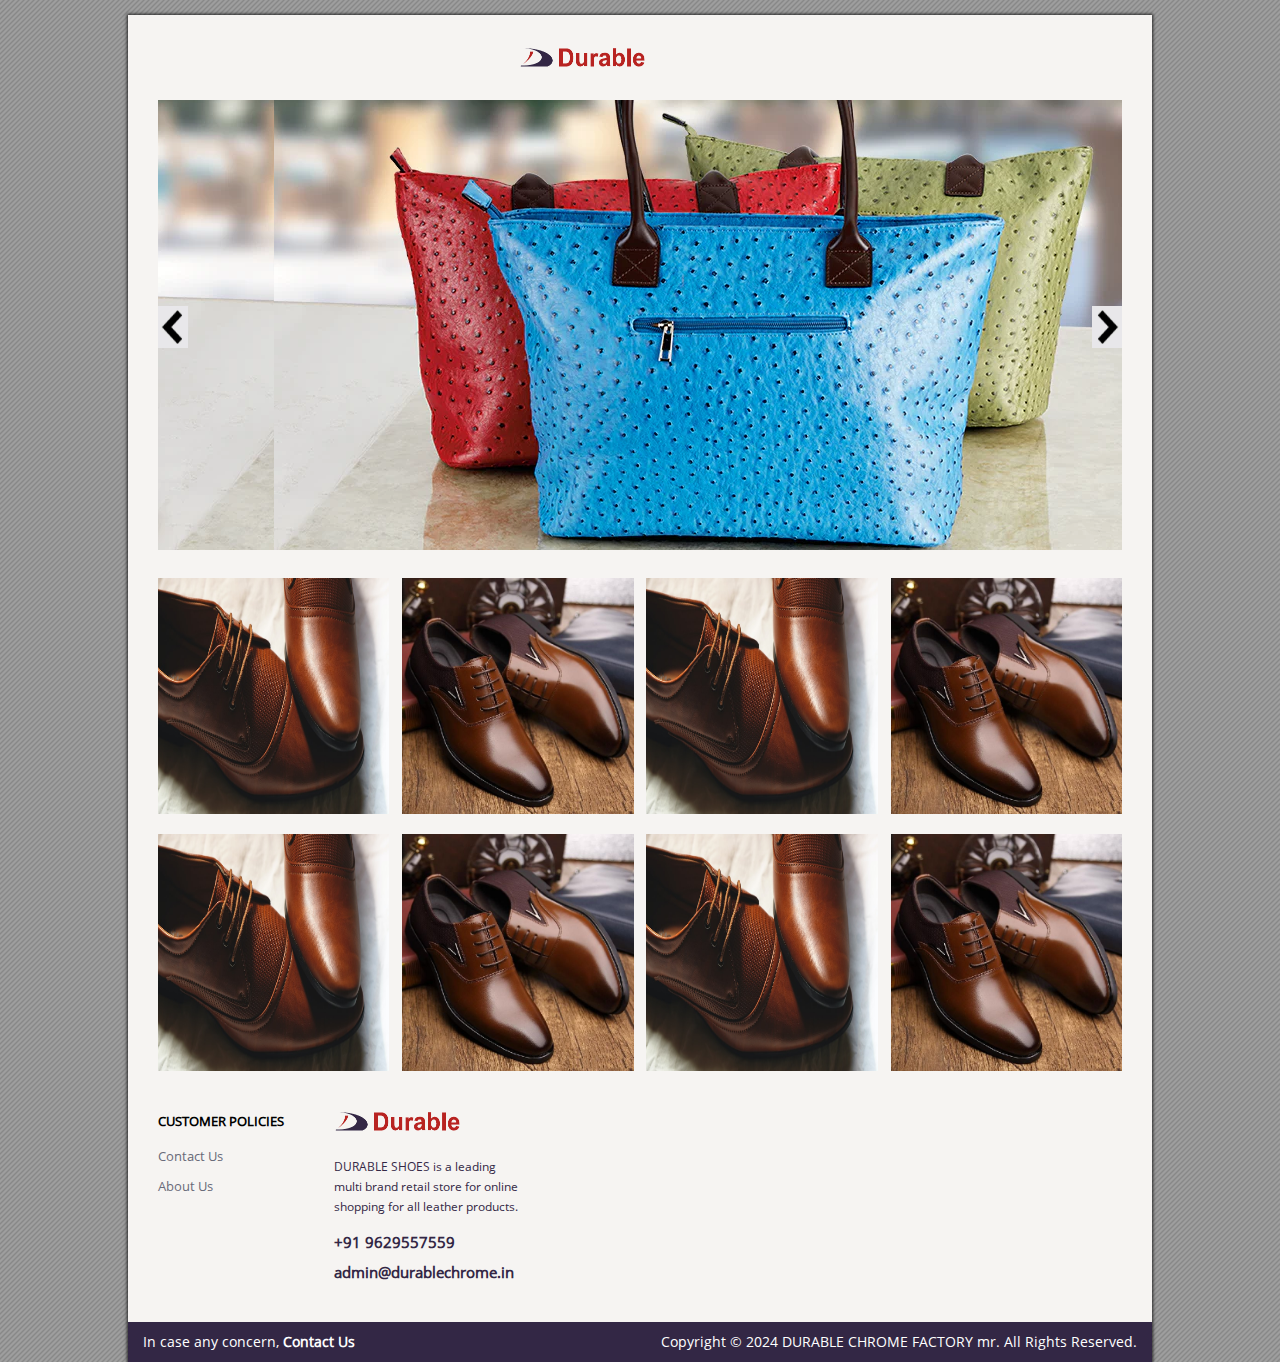
<file: index.html>
<!DOCTYPE html>
<html lang="en">

<head>
    <meta charset="utf-8" />
    <title>Durable Shoes :: Online Shopping</title>
    <meta name="viewport" content="width=device-width, initial-scale=1" />
    <link rel="icon" type="image/x-icon" href="favicon.ico" />
    <link href="css/styles.css" rel="stylesheet" type="text/css" />
    <link href="css/jis.min.css" rel="stylesheet" type="text/css" />
    <script src="scripts/jquery-1.11.3.min.js"></script>
    <script src="scripts/jis.jquery.js"></script>
</head>

<body>
    <div class="main-container">
        <div class="inner-container">
            <div class="header">
                <div class="logo-container">
                    <div class="logo">
                        <a href="index.html">
                            <img src="images/logo.png" alt="logo" />
                        </a>
                    </div>
                </div>
            </div>
            <div class="body-center">
                <div class="image-carousel-container">
                    <ul class="jis-trigger">
                        <li> <a href="#"> <img src="images/picture1.png" /> </a> </li>
                        <li> <a href="#"> <img src="images/picture2.png" /> </a> </li>
                        <li> <a href="#"> <img src="images/picture3.png" /> </a> </li>
                        <li> <a href="#"> <img src="images/picture4.png" /> </a> </li>
                    </ul>
                </div>
                <div class="product-list">
                    <ul>
                        <li><img src="images/pic1.jpg" /></li>
                        <li><img src="images/pic2.jpg" /></li>
                        <li><img src="images/pic1.jpg" /></li>
                        <li><img src="images/pic2.jpg" /></li>
                    </ul>
                    <ul>
                        <li><img src="images/pic1.jpg" /></li>
                        <li><img src="images/pic2.jpg" /></li>
                        <li><img src="images/pic1.jpg" /></li>
                        <li><img src="images/pic2.jpg" /></li>
                    </ul>
                </div>
            </div>
            <div class="footer">
                <div class="links-container">
                    <div class="column">
                        <ul>
                            <li class="title">CUSTOMER POLICIES</li>
                            <li><a href="contactus.html">Contact Us</a></li>
                            <li><a href="aboutus.html">About Us</a></li>
                        </ul>
                    </div>
                    <div class="column-w">
                        <div class="logo-2">
                            <img src="images/logo.png" alt="logo" />
                        </div>
                        <div class="info">
                            DURABLE SHOES is a leading multi brand retail store for online shopping for all leather products.
                        </div>
                        <div class="info2">
                            +91 9629557559
                        </div>
                        <div class="info2">
                            admin@durablechrome.in
                        </div>
                    </div>
                </div>
            </div>
        </div>
        <div class="bottom">
            <div class="left">
                In case any concern, <a href="aboutus.html">Contact Us</a>
            </div>
            <div class="right">
                Copyright © 2024 DURABLE CHROME FACTORY mr. All Rights Reserved.
            </div>
        </div>
    </div>
</body>

</html>
</file>
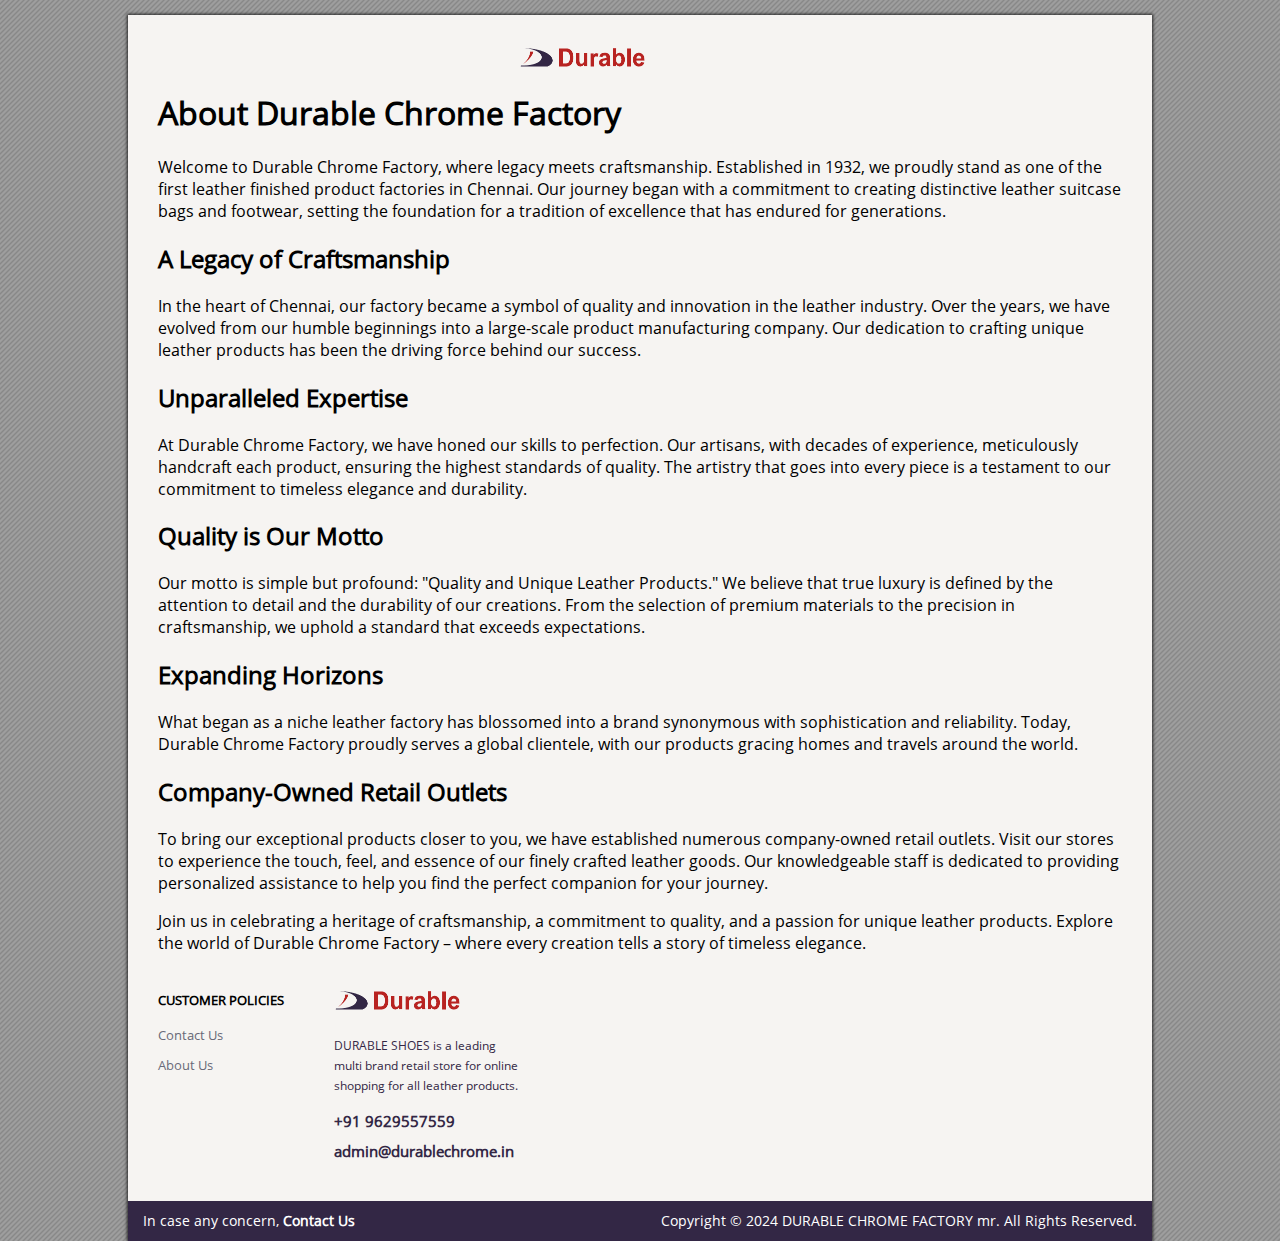
<file: aboutus.html>
<!DOCTYPE html>
<html lang="en">

<head>
    <meta charset="utf-8" />
    <title>Durable Shoes :: Online Shopping</title>
    <meta name="viewport" content="width=device-width, initial-scale=1" />
    <link rel="icon" type="image/x-icon" href="favicon.ico" />
    <link href="css/styles.css" rel="stylesheet" type="text/css" />
    <link href="css/jis.min.css" rel="stylesheet" type="text/css" />
    <script src="scripts/jquery-1.11.3.min.js"></script>
    <script src="scripts/jis.jquery.js"></script>
</head>

<body>
    <div class="main-container">
        <div class="inner-container">
            <div class="header">
                <div class="logo-container">
                    <div class="logo">
                        <a href="index.html">
                            <img src="images/logo.png" alt="logo" />
                        </a>
                    </div>
                </div>
            </div>

    <h1>About Durable Chrome Factory</h1>
    
    <p>Welcome to Durable Chrome Factory, where legacy meets craftsmanship. Established in
    1932, we proudly stand as one of the first leather finished product factories in Chennai. Our
    journey began with a commitment to creating distinctive leather suitcase bags and footwear,
    setting the foundation for a tradition of excellence that has endured for generations.</p>
    
    <h2>A Legacy of Craftsmanship</h2>
    
    <p>In the heart of Chennai, our factory became a symbol of quality and innovation in the leather
    industry. Over the years, we have evolved from our humble beginnings into a large-scale
    product manufacturing company. Our dedication to crafting unique leather products has been
    the driving force behind our success.</p>

    <h2>Unparalleled Expertise</h2>

    <p>At Durable Chrome Factory, we have honed our skills to perfection. Our artisans, with
    decades of experience, meticulously handcraft each product, ensuring the highest standards of
    quality. The artistry that goes into every piece is a testament to our commitment to timeless
    elegance and durability.</p>

    <h2>Quality is Our Motto</h2>

    <p>Our motto is simple but profound: "Quality and Unique Leather Products." We believe that
    true luxury is defined by the attention to detail and the durability of our creations. From the
    selection of premium materials to the precision in craftsmanship, we uphold a standard that
    exceeds expectations.</p>

    <h2>Expanding Horizons</h2>

    <p>What began as a niche leather factory has blossomed into a brand synonymous with
    sophistication and reliability. Today, Durable Chrome Factory proudly serves a global
    clientele, with our products gracing homes and travels around the world.</p>

    <h2>Company-Owned Retail Outlets</h2>

    <p>To bring our exceptional products closer to you, we have established numerous company-owned retail outlets. Visit our stores to experience the touch, feel, and essence of our finely crafted leather goods. Our knowledgeable staff is dedicated to providing personalized assistance to help you find the perfect companion for your journey.</p>

    <p>Join us in celebrating a heritage of craftsmanship, a commitment to quality, and a passion for
    unique leather products. Explore the world of Durable Chrome Factory – where every
    creation tells a story of timeless elegance.</p>
        <div class="footer">
                <div class="links-container">
                    <div class="column">
                        <ul>
                            <li class="title">CUSTOMER POLICIES</li>
                            <li><a href="contactus.html">Contact Us</a></li>
                            <li><a href="aboutus.html">About Us</a></li>
                        </ul>
                    </div>
                    <div class="column-w">
                        <div class="logo-2">
                            <img src="images/logo.png" alt="logo" />
                        </div>
                        <div class="info">
                            DURABLE SHOES is a leading multi brand retail store for online shopping for all leather products.
                        </div>
                        <div class="info2">
                            +91 9629557559
                        </div>
                        <div class="info2">
                            admin@durablechrome.in
                        </div>
                    </div>
                </div>
            </div>
        </div>
        <div class="bottom">
            <div class="left">
                In case any concern, <a href="contactus.html">Contact Us</a>
            </div>
            <div class="right">
                Copyright © 2024 DURABLE CHROME FACTORY mr. All Rights Reserved.
            </div>
        </div>
    </div>
</body>

</html>
</file>
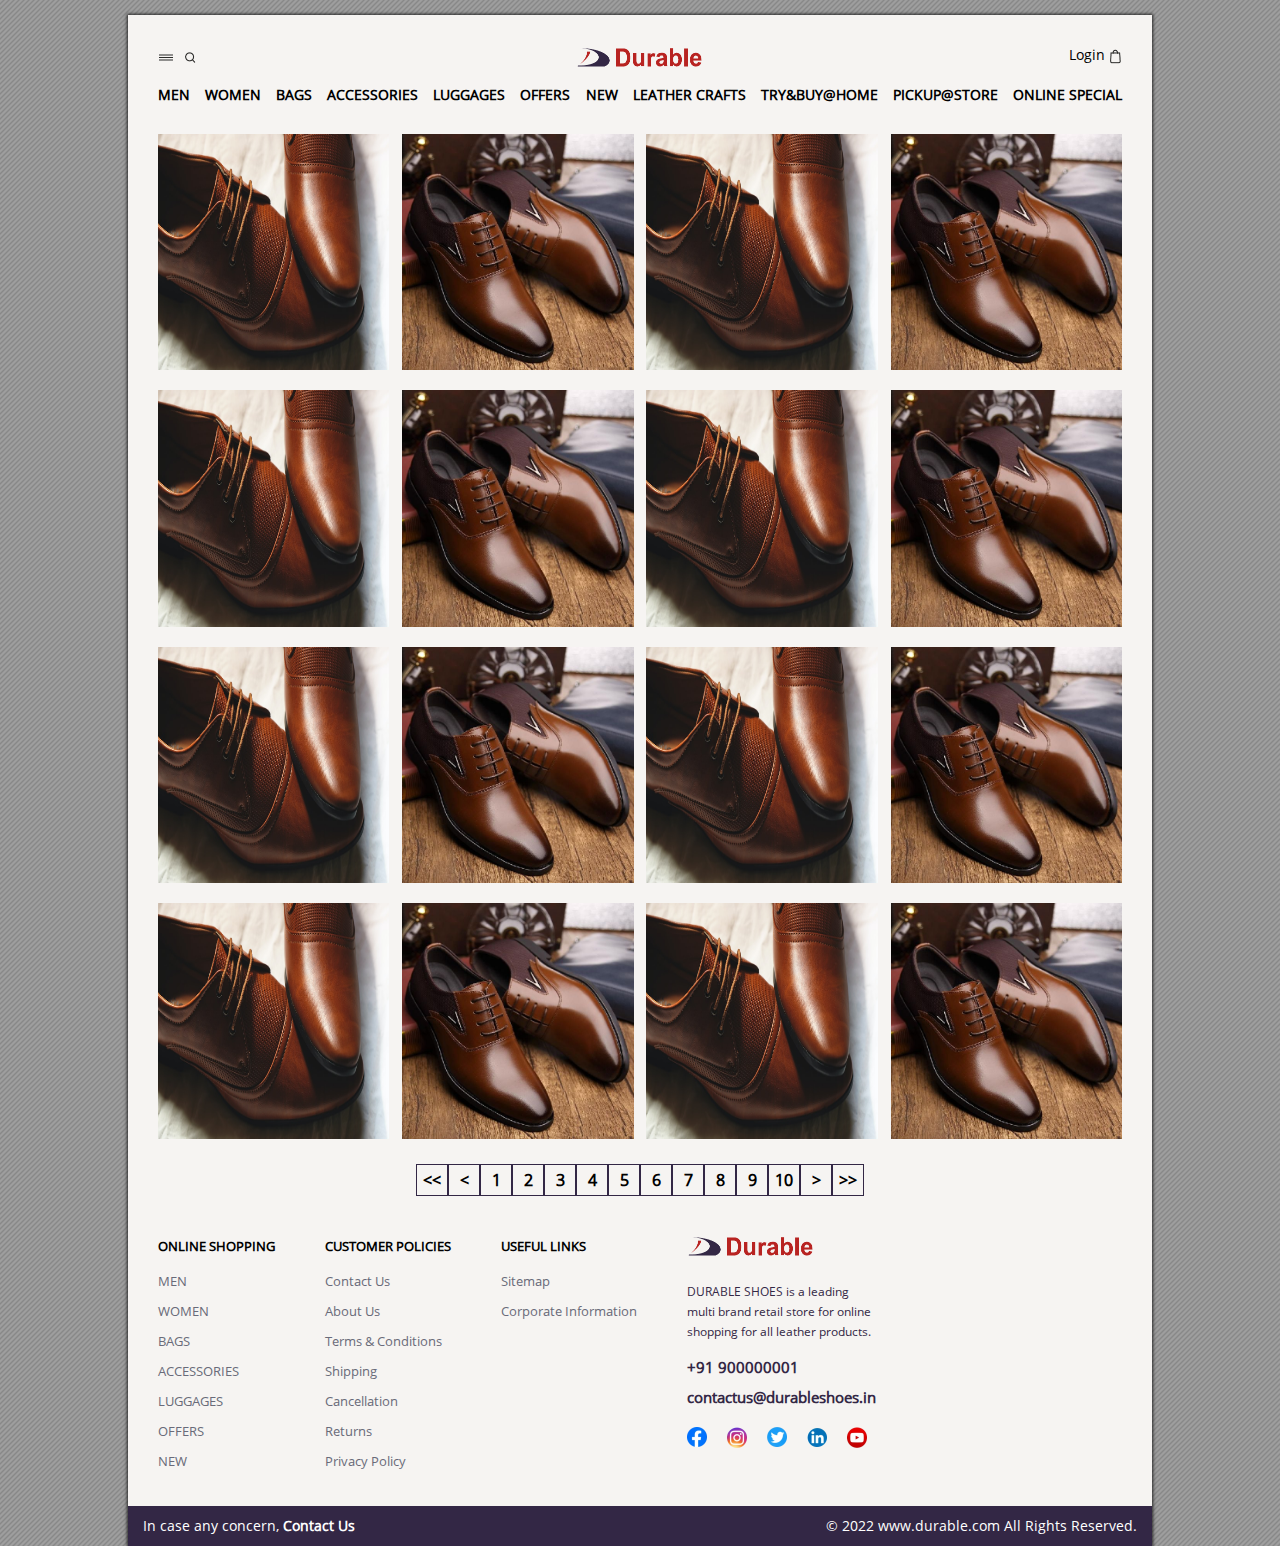
<file: accessories.html>
<!DOCTYPE html>
<html lang="en">

<head>
    <meta charset="utf-8" />
    <title>Durable Shoes :: Online Shopping</title>
    <meta name="viewport" content="width=device-width, initial-scale=1" />
    <link rel="icon" type="image/x-icon" href="favicon.ico" />
    <link href="css/styles.css" rel="stylesheet" type="text/css" />
</head>

<body>
    <div class="main-container">
        <div class="inner-container">
            <div class="header">
                <div class="logo-container">
                    <div class="search">
                        <img src="images/search.png" alt="search" />
                    </div>
                    <div class="logo">
                        <a href="index.html">
                            <img src="images/logo.png" alt="logo" />
                        </a>
                    </div>
                    <div class="user-info">
                        Login
                        <img src="images/user-icon.png" alt="user-info" />
                    </div>
                </div>
                <div class="menu-container">
                    <ul>
                        <li><a href="men.html">MEN</a></li>
                        <li><a href="women.html">WOMEN</a></li>
                        <li><a href="bags.html">BAGS</a></li>
                        <li><a href="accessories.html">ACCESSORIES</a></li>
                        <li><a href="luggages.html">LUGGAGES</a></li>
                        <li><a href="offers.html">OFFERS</a></li>
                        <li><a href="new.html">NEW</a></li>
                        <li><a href="index.html">LEATHER CRAFTS</a></li>
                        <li><a href="index.html">TRY&BUY@HOME</a></li>
                        <li><a href="index.html">PICKUP@STORE</a></li>
                        <li><a href="index.html">ONLINE SPECIAL</a></li>
                    </ul>
                </div>
            </div>
            <div class="body-center">
                <div class="product-list">
                    <ul>
                        <li><img src="images/pic1.jpg" /></li>
                        <li><img src="images/pic2.jpg" /></li>
                        <li><img src="images/pic1.jpg" /></li>
                        <li><img src="images/pic2.jpg" /></li>
                    </ul>
                    <ul>
                        <li><img src="images/pic1.jpg" /></li>
                        <li><img src="images/pic2.jpg" /></li>
                        <li><img src="images/pic1.jpg" /></li>
                        <li><img src="images/pic2.jpg" /></li>
                    </ul>
                    <ul>
                        <li><img src="images/pic1.jpg" /></li>
                        <li><img src="images/pic2.jpg" /></li>
                        <li><img src="images/pic1.jpg" /></li>
                        <li><img src="images/pic2.jpg" /></li>
                    </ul>
                    <ul>
                        <li><img src="images/pic1.jpg" /></li>
                        <li><img src="images/pic2.jpg" /></li>
                        <li><img src="images/pic1.jpg" /></li>
                        <li><img src="images/pic2.jpg" /></li>
                    </ul>
                </div>
                <div class="paging">
                    <ul>
                        <li><<</li>
                        <li><</li>
                        <li>1</li>
                        <li>2</li>
                        <li>3</li>
                        <li>4</li>
                        <li>5</li>
                        <li>6</li>
                        <li>7</li>
                        <li>8</li>
                        <li>9</li>
                        <li>10</li>
                        <li>></li>
                        <li>>></li>
                    </ul>
                </div>
            </div>
            <div class="footer">
                <div class="links-container">
                    <div class="column">
                        <ul>
                            <li class="title">ONLINE SHOPPING</li>
                            <li><a href="men.html">MEN</a></li>
                            <li><a href="women.html">WOMEN</a></li>
                            <li><a href="bags.html">BAGS</a></li>
                            <li><a href="accessories.html">ACCESSORIES</a></li>
                            <li><a href="luggages.html">LUGGAGES</a></li>
                            <li><a href="offers.html">OFFERS</a></li>
                            <li><a href="new.html">NEW</a></li>
                        </ul>
                    </div>
                    <div class="column">
                        <ul>
                            <li class="title">CUSTOMER POLICIES</li>
                            <li><a href="contactus.html">Contact Us</a></li>
                            <li><a href="aboutus.html">About Us</a></li>
                            <li><a href="#">Terms & Conditions</a></li>
                            <li><a href="#">Shipping</a></li>
                            <li><a href="#">Cancellation</a></li>
                            <li><a href="#">Returns</a></li>
                            <li><a href="#">Privacy Policy</a></li>
                        </ul>
                    </div>
                    <div class="column">
                        <ul>
                            <li class="title">USEFUL LINKS</li>
                            <li><a href="#">Sitemap</a></li>
                            <li><a href="#">Corporate Information</a></li>
                        </ul>
                    </div>
                    <div class="column-w">
                        <div class="logo-2">
                            <img src="images/logo.png" alt="logo" />
                        </div>
                        <div class="info">
                            DURABLE SHOES is a leading multi brand retail store for online shopping for all leather products.
                        </div>
                        <div class="info2">
                            +91 900000001
                        </div>
                        <div class="info2">
                            contactus@durableshoes.in
                        </div>
                        <div class="info2">
                            <ul class="social-media">
                                <li>
                                    <a href="#">
                                        <img src="images/fb-logo.png"/>
                                    </a>
                                </li>
                                <li>
                                    <a href="#">
                                        <img src="images/insta-logo.png"/>
                                    </a>
                                </li>
                                <li>
                                    <a href="#">
                                        <img src="images/tw-logo.png"/>
                                    </a>
                                </li>
                                <li>
                                    <a href="#">
                                        <img src="images/in-logo.png"/>
                                    </a>
                                </li>
                                <li>
                                    <a href="#">
                                        <img src="images/yt-logo.png"/>
                                    </a>
                                </li>
                            </ul>
                        </div>
                    </div>
                </div>
            </div>
        </div>
        <div class="bottom">
            <div class="left">
                In case any concern, <a href="#">Contact Us</a>
            </div>
            <div class="right">
                &copy; 2022 www.durable.com All Rights Reserved.
            </div>
        </div>
    </div>
</body>

</html>
</file>
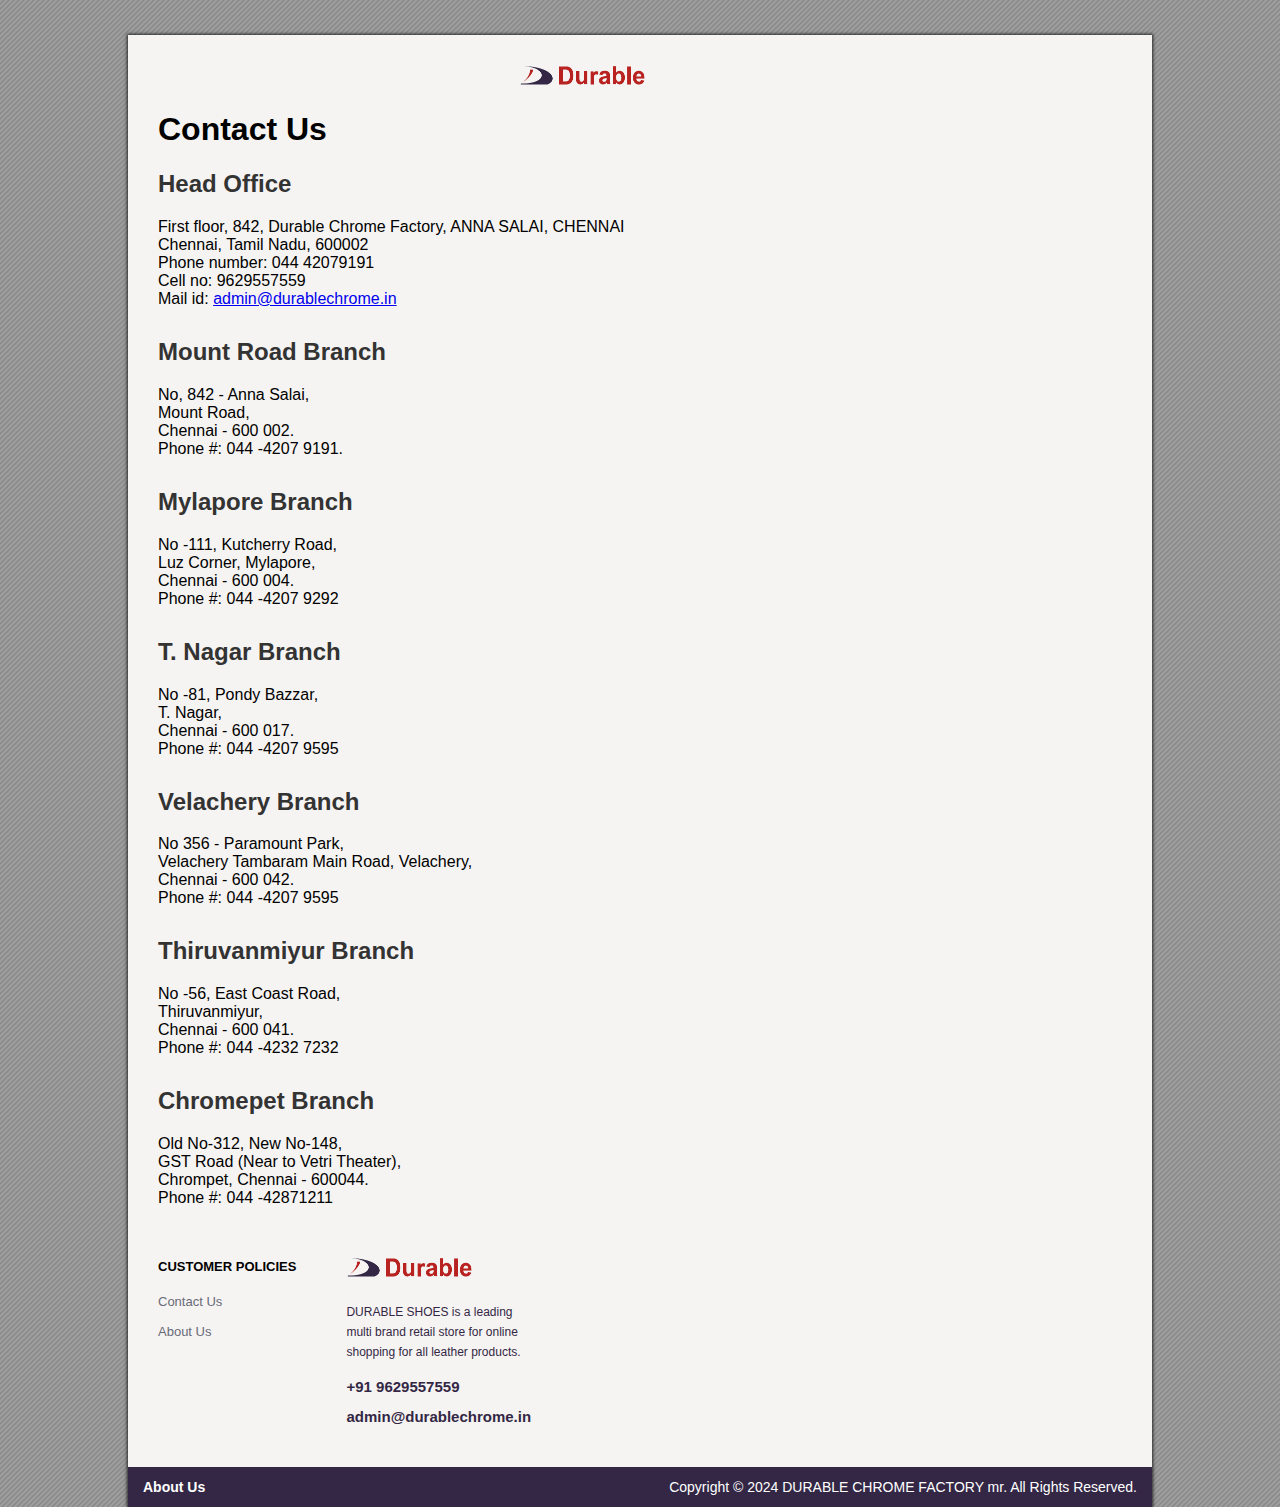
<file: contactus.html>
<!DOCTYPE html>
<html lang="en">

<head>
    <meta charset="utf-8" />
    <title>Durable Shoes :: Online Shopping</title>
    <meta name="viewport" content="width=device-width, initial-scale=1" />
    <link rel="icon" type="image/x-icon" href="favicon.ico" />
    <link href="css/styles.css" rel="stylesheet" type="text/css" />
    <link href="css/jis.min.css" rel="stylesheet" type="text/css" />
    <script src="scripts/jquery-1.11.3.min.js"></script>
    <script src="scripts/jis.jquery.js"></script>
    <style>
        body {
            font-family: Arial, sans-serif;
            margin: 20px;
        }

        section {
            margin-bottom: 30px;
        }

        h2 {
            color: #333;
        }

        address {
            font-style: normal;
            margin-bottom: 10px;
        }
    </style>
    
</head>

<body>
    <div class="main-container">
        <div class="inner-container">
            <div class="header">
                <div class="logo-container">
                    <div class="logo">
                        <a href="index.html">
                            <img src="images/logo.png" alt="logo" />
                        </a>
                    </div>
                </div>
            </div>
<header>
        <h1>Contact Us</h1>
    </header>

    <section>
        <h2>Head Office</h2>
        <address>
            First floor, 842, Durable Chrome Factory, ANNA SALAI, CHENNAI<br>
            Chennai, Tamil Nadu, 600002<br>
            Phone number: 044 42079191<br>
            Cell no: 9629557559<br>
            Mail id: <a href="mailto:admin@durablechrome.in">admin@durablechrome.in</a>
        </address>
    </section>

    <section>
        <h2>Mount Road Branch</h2>
        <address>
            No, 842 - Anna Salai,<br>
            Mount Road,<br>
            Chennai - 600 002.<br>
            Phone #: 044 -4207 9191.
        </address>
    </section>

    <section>
        <h2>Mylapore Branch</h2>
        <address>
            No -111, Kutcherry Road,<br>
            Luz Corner, Mylapore,<br>
            Chennai - 600 004.<br>
            Phone #: 044 -4207 9292
        </address>
    </section>

    <section>
        <h2>T. Nagar Branch</h2>
        <address>
            No -81, Pondy Bazzar,<br>
            T. Nagar,<br>
            Chennai - 600 017.<br>
            Phone #: 044 -4207 9595
        </address>
    </section>

    <section>
        <h2>Velachery Branch</h2>
        <address>
            No 356 - Paramount Park,<br>
            Velachery Tambaram Main Road, Velachery,<br>
            Chennai - 600 042.<br>
            Phone #: 044 -4207 9595
        </address>
    </section>

    <section>
        <h2>Thiruvanmiyur Branch</h2>
        <address>
            No -56, East Coast Road,<br>
            Thiruvanmiyur,<br>
            Chennai - 600 041.<br>
            Phone #: 044 -4232 7232
        </address>
    </section>

    <section>
        <h2>Chromepet Branch</h2>
        <address>
            Old No-312, New No-148,<br>
            GST Road (Near to Vetri Theater),<br>
            Chrompet, Chennai - 600044.<br>
            Phone #: 044 -42871211
        </address>
    </section>

              <div class="footer">
                <div class="links-container">
                    <div class="column">
                        <ul>
                            <li class="title">CUSTOMER POLICIES</li>
                            <li><a href="contactus.html">Contact Us</a></li>
                            <li><a href="aboutus.html">About Us</a></li>
                        </ul>
                    </div>
                    <div class="column-w">
                        <div class="logo-2">
                            <img src="images/logo.png" alt="logo" />
                        </div>
                        <div class="info">
                            DURABLE SHOES is a leading multi brand retail store for online shopping for all leather products.
                        </div>
                        <div class="info2">
                            +91 9629557559
                        </div>
                        <div class="info2">
                            admin@durablechrome.in
                        </div>
                    </div>
                </div>
            </div>
        </div>
        <div class="bottom">
            <div class="left">
                <a href="aboutus.html">About Us</a>
            </div>
            <div class="right">
                Copyright © 2024 DURABLE CHROME FACTORY mr. All Rights Reserved.
            </div>
        </div>
    </div>
</body>

</html>
</file>
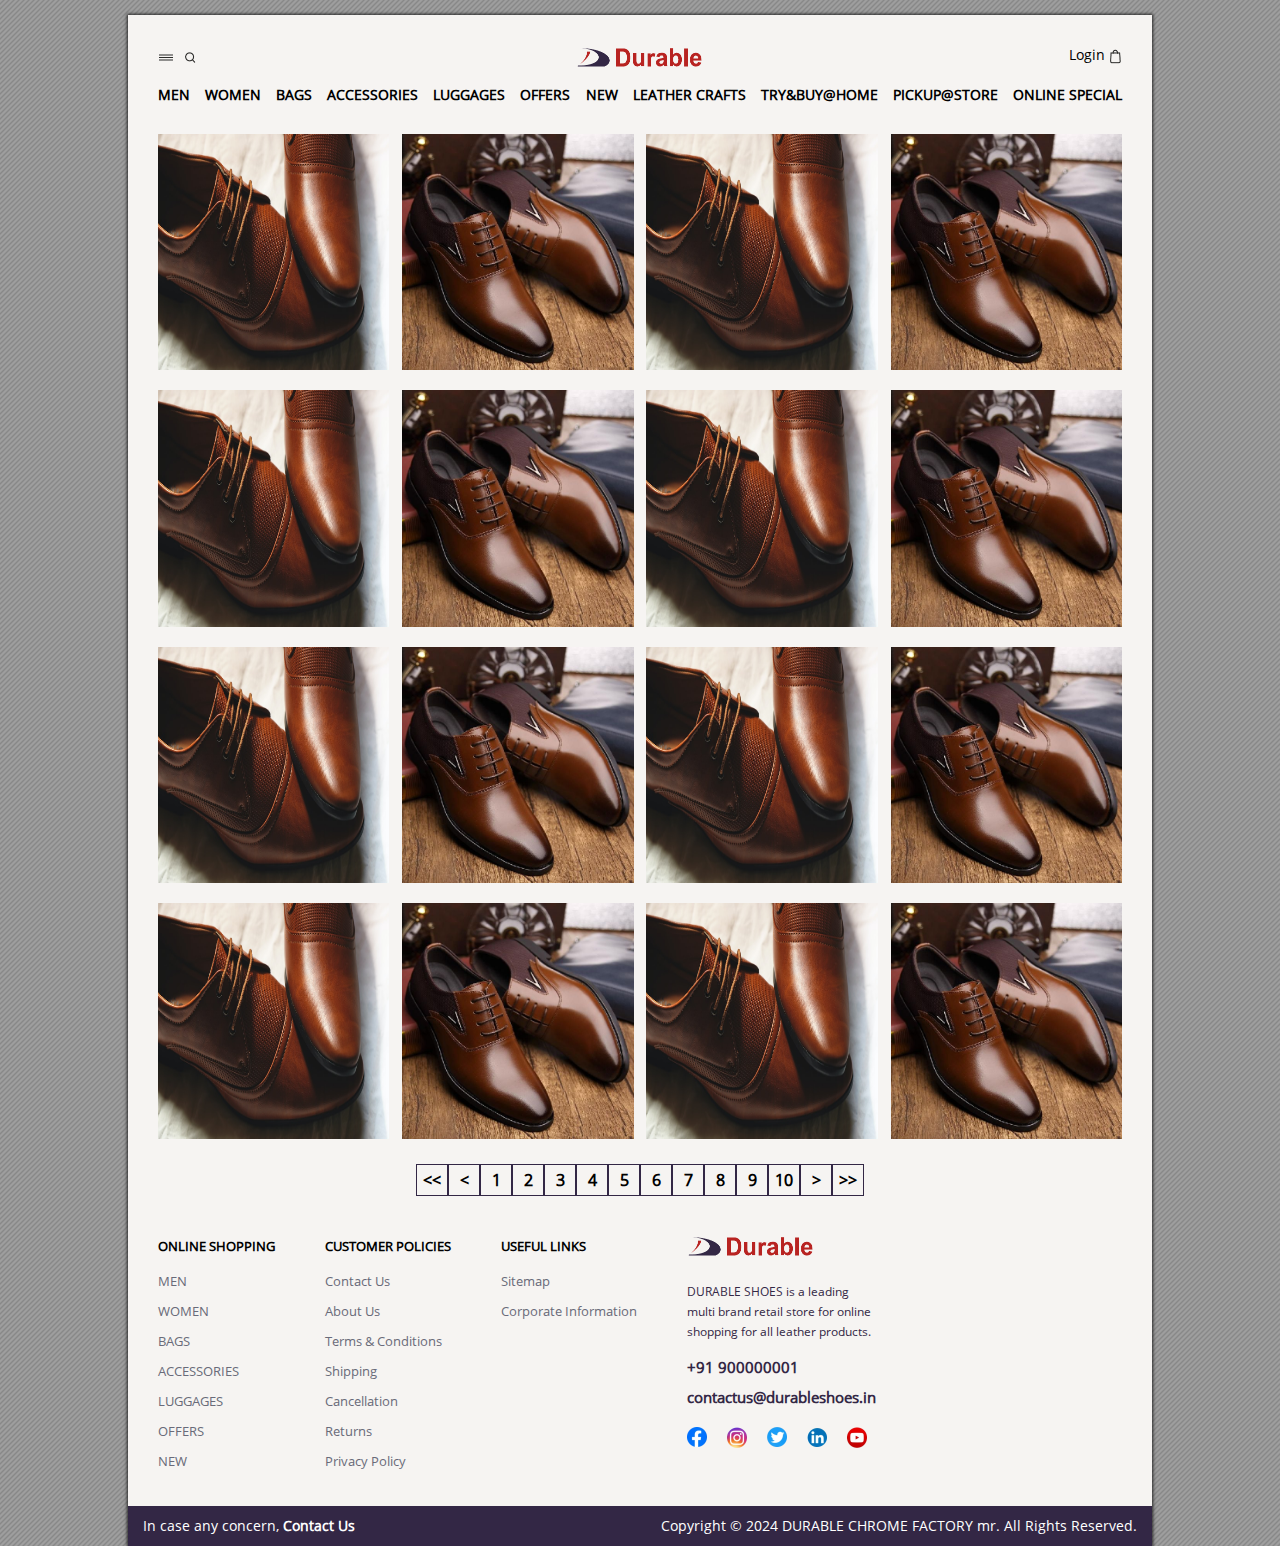
<file: men.html>
<!DOCTYPE html>
<html lang="en">

<head>
    <meta charset="utf-8" />
    <title>Durable Shoes :: Online Shopping</title>
    <meta name="viewport" content="width=device-width, initial-scale=1" />
    <link rel="icon" type="image/x-icon" href="favicon.ico" />
    <link href="css/styles.css" rel="stylesheet" type="text/css" />
</head>

<body>
    <div class="main-container">
        <div class="inner-container">
            <div class="header">
                <div class="logo-container">
                    <div class="search">
                        <img src="images/search.png" alt="search" />
                    </div>
                    <div class="logo">
                        <a href="index.html">
                            <img src="images/logo.png" alt="logo" />
                        </a>
                    </div>
                    <div class="user-info">
                        Login
                        <img src="images/user-icon.png" alt="user-info" />
                    </div>
                </div>
                <div class="menu-container">
                    <ul>
                        <li><a href="men.html">MEN</a></li>
                        <li><a href="women.html">WOMEN</a></li>
                        <li><a href="bags.html">BAGS</a></li>
                        <li><a href="accessories.html">ACCESSORIES</a></li>
                        <li><a href="luggages.html">LUGGAGES</a></li>
                        <li><a href="offers.html">OFFERS</a></li>
                        <li><a href="new.html">NEW</a></li>
                        <li><a href="index.html">LEATHER CRAFTS</a></li>
                        <li><a href="index.html">TRY&BUY@HOME</a></li>
                        <li><a href="index.html">PICKUP@STORE</a></li>
                        <li><a href="index.html">ONLINE SPECIAL</a></li>
                    </ul>
                </div>
            </div>
            <div class="body-center">
                <div class="product-list">
                    <ul>
                        <li><img src="images/pic1.jpg" /></li>
                        <li><img src="images/pic2.jpg" /></li>
                        <li><img src="images/pic1.jpg" /></li>
                        <li><img src="images/pic2.jpg" /></li>
                    </ul>
                    <ul>
                        <li><img src="images/pic1.jpg" /></li>
                        <li><img src="images/pic2.jpg" /></li>
                        <li><img src="images/pic1.jpg" /></li>
                        <li><img src="images/pic2.jpg" /></li>
                    </ul>
                    <ul>
                        <li><img src="images/pic1.jpg" /></li>
                        <li><img src="images/pic2.jpg" /></li>
                        <li><img src="images/pic1.jpg" /></li>
                        <li><img src="images/pic2.jpg" /></li>
                    </ul>
                    <ul>
                        <li><img src="images/pic1.jpg" /></li>
                        <li><img src="images/pic2.jpg" /></li>
                        <li><img src="images/pic1.jpg" /></li>
                        <li><img src="images/pic2.jpg" /></li>
                    </ul>
                </div>
                <div class="paging">
                    <ul>
                        <li>
                            &lt;&lt; </li>
                        <li>
                            &lt; </li>
                        <li>1</li>
                        <li>2</li>
                        <li>3</li>
                        <li>4</li>
                        <li>5</li>
                        <li>6</li>
                        <li>7</li>
                        <li>8</li>
                        <li>9</li>
                        <li>10</li>
                        <li>
                            &gt;
                        </li>
                        <li>
                            &gt;&gt;
                        </li>
                    </ul>
                </div>
            </div>
            <div class="footer">
                <div class="links-container">
                    <div class="column">
                        <ul>
                            <li class="title">ONLINE SHOPPING</li>
                            <li><a href="men.html">MEN</a></li>
                            <li><a href="women.html">WOMEN</a></li>
                            <li><a href="bags.html">BAGS</a></li>
                            <li><a href="accessories.html">ACCESSORIES</a></li>
                            <li><a href="luggages.html">LUGGAGES</a></li>
                            <li><a href="offers.html">OFFERS</a></li>
                            <li><a href="new.html">NEW</a></li>
                        </ul>
                    </div>
                    <div class="column">
                        <ul>
                            <li class="title">CUSTOMER POLICIES</li>
                            <li><a href="contactus.html">Contact Us</a></li>
                            <li><a href="aboutus.html">About Us</a></li>
                            <li><a href="#">Terms & Conditions</a></li>
                            <li><a href="#">Shipping</a></li>
                            <li><a href="#">Cancellation</a></li>
                            <li><a href="#">Returns</a></li>
                            <li><a href="#">Privacy Policy</a></li>
                        </ul>
                    </div>
                    <div class="column">
                        <ul>
                            <li class="title">USEFUL LINKS</li>
                            <li><a href="#">Sitemap</a></li>
                            <li><a href="#">Corporate Information</a></li>
                        </ul>
                    </div>
                    <div class="column-w">
                        <div class="logo-2">
                            <img src="images/logo.png" alt="logo" />
                        </div>
                        <div class="info">
                            DURABLE SHOES is a leading multi brand retail store for online shopping for all leather products.
                        </div>
                        <div class="info2">
                            +91 900000001
                        </div>
                        <div class="info2">
                            contactus@durableshoes.in
                        </div>
                        <div class="info2">
                            <ul class="social-media">
                                <li>
                                    <a href="#">
                                        <img src="images/fb-logo.png"/>
                                    </a>
                                </li>
                                <li>
                                    <a href="#">
                                        <img src="images/insta-logo.png"/>
                                    </a>
                                </li>
                                <li>
                                    <a href="#">
                                        <img src="images/tw-logo.png"/>
                                    </a>
                                </li>
                                <li>
                                    <a href="#">
                                        <img src="images/in-logo.png"/>
                                    </a>
                                </li>
                                <li>
                                    <a href="#">
                                        <img src="images/yt-logo.png"/>
                                    </a>
                                </li>
                            </ul>
                        </div>
                    </div>
                </div>
            </div>
        </div>
        <div class="bottom">
            <div class="left">
                In case any concern, <a href="contactus.html">Contact Us</a>
            </div>
            <div class="right">
                Copyright © 2024 DURABLE CHROME FACTORY mr. All Rights Reserved.
            </div>
        </div>
    </div>
</body>

</html>
</file>
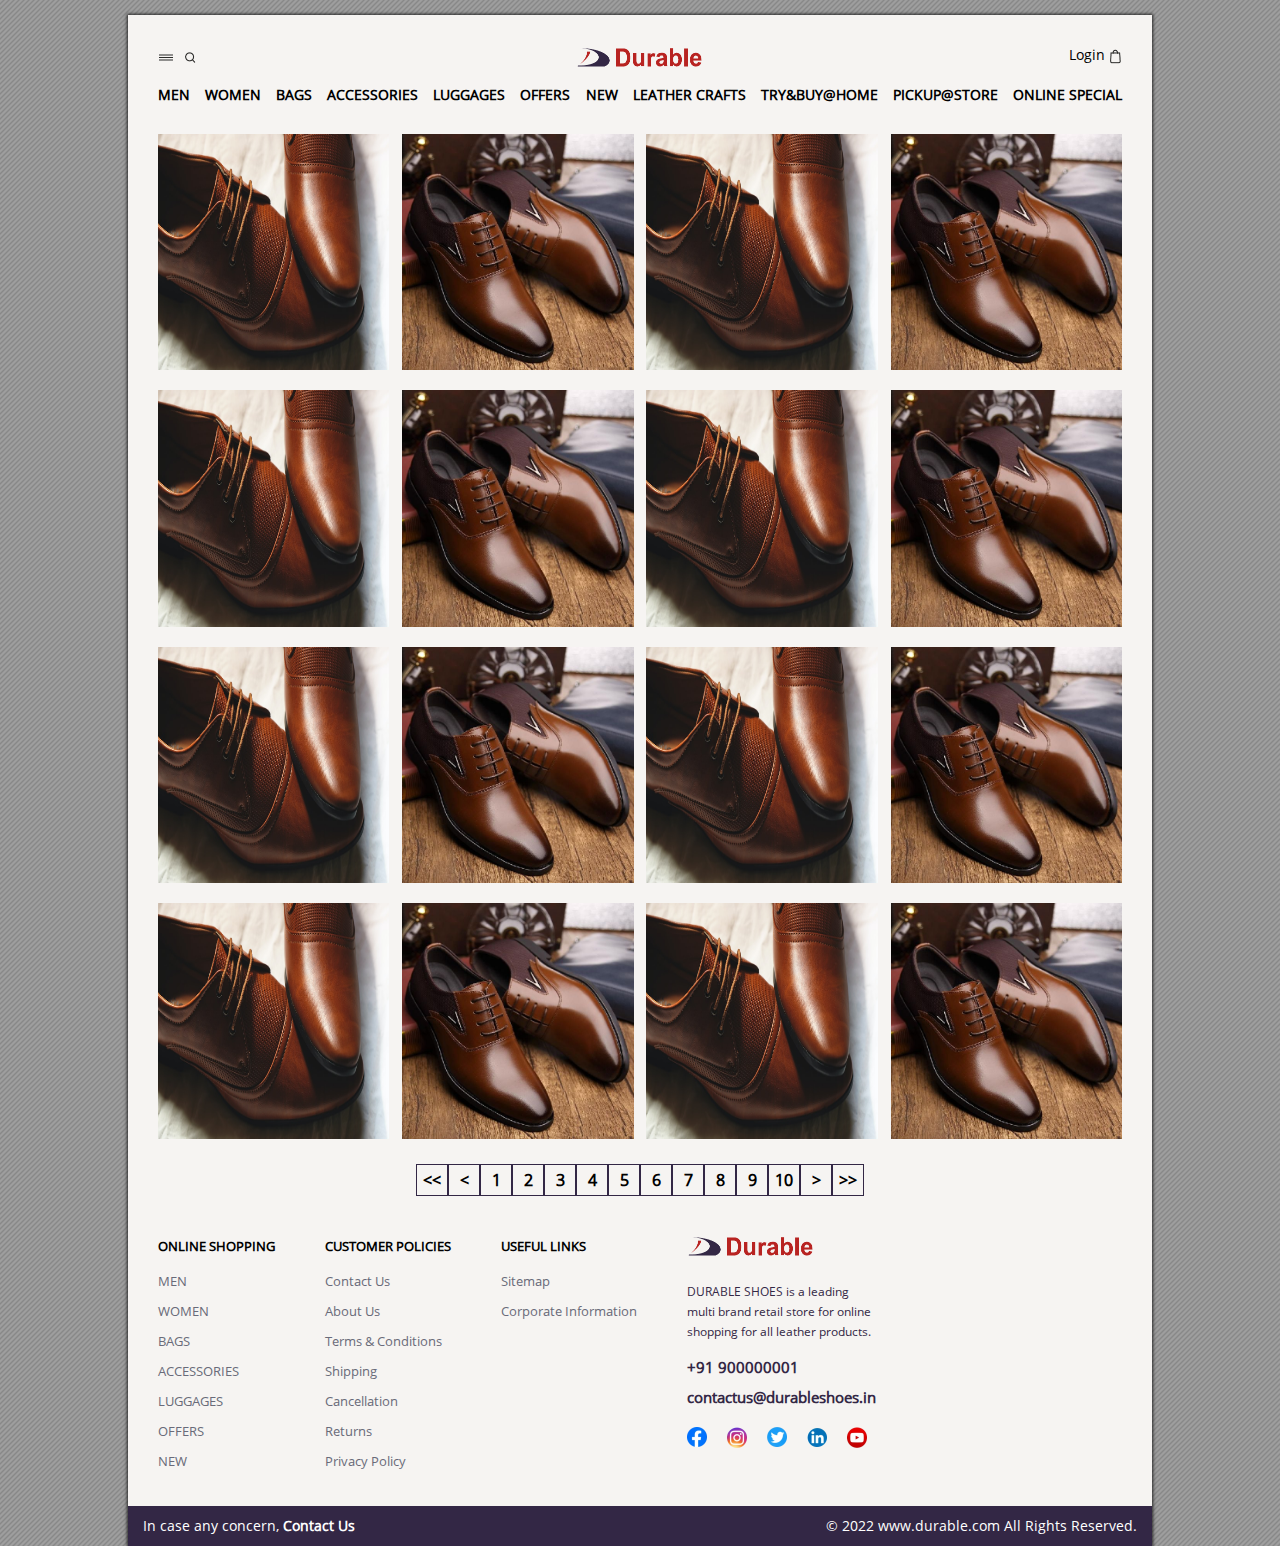
<file: offers.html>
<!DOCTYPE html>
<html lang="en">

<head>
    <meta charset="utf-8" />
    <title>Durable Shoes :: Online Shopping</title>
    <meta name="viewport" content="width=device-width, initial-scale=1" />
    <link rel="icon" type="image/x-icon" href="favicon.ico" />
    <link href="css/styles.css" rel="stylesheet" type="text/css" />
</head>

<body>
    <div class="main-container">
        <div class="inner-container">
            <div class="header">
                <div class="logo-container">
                    <div class="search">
                        <img src="images/search.png" alt="search" />
                    </div>
                    <div class="logo">
                        <a href="index.html">
                            <img src="images/logo.png" alt="logo" />
                        </a>
                    </div>
                    <div class="user-info">
                        Login
                        <img src="images/user-icon.png" alt="user-info" />
                    </div>
                </div>
                <div class="menu-container">
                    <ul>
                        <li><a href="men.html">MEN</a></li>
                        <li><a href="women.html">WOMEN</a></li>
                        <li><a href="bags.html">BAGS</a></li>
                        <li><a href="accessories.html">ACCESSORIES</a></li>
                        <li><a href="luggages.html">LUGGAGES</a></li>
                        <li><a href="offers.html">OFFERS</a></li>
                        <li><a href="new.html">NEW</a></li>
                        <li><a href="index.html">LEATHER CRAFTS</a></li>
                        <li><a href="index.html">TRY&BUY@HOME</a></li>
                        <li><a href="index.html">PICKUP@STORE</a></li>
                        <li><a href="index.html">ONLINE SPECIAL</a></li>
                    </ul>
                </div>
            </div>
            <div class="body-center">
                <div class="product-list">
                    <ul>
                        <li><img src="images/pic1.jpg" /></li>
                        <li><img src="images/pic2.jpg" /></li>
                        <li><img src="images/pic1.jpg" /></li>
                        <li><img src="images/pic2.jpg" /></li>
                    </ul>
                    <ul>
                        <li><img src="images/pic1.jpg" /></li>
                        <li><img src="images/pic2.jpg" /></li>
                        <li><img src="images/pic1.jpg" /></li>
                        <li><img src="images/pic2.jpg" /></li>
                    </ul>
                    <ul>
                        <li><img src="images/pic1.jpg" /></li>
                        <li><img src="images/pic2.jpg" /></li>
                        <li><img src="images/pic1.jpg" /></li>
                        <li><img src="images/pic2.jpg" /></li>
                    </ul>
                    <ul>
                        <li><img src="images/pic1.jpg" /></li>
                        <li><img src="images/pic2.jpg" /></li>
                        <li><img src="images/pic1.jpg" /></li>
                        <li><img src="images/pic2.jpg" /></li>
                    </ul>
                </div>
                <div class="paging">
                    <ul>
                        <li><<</li>
                        <li><</li>
                        <li>1</li>
                        <li>2</li>
                        <li>3</li>
                        <li>4</li>
                        <li>5</li>
                        <li>6</li>
                        <li>7</li>
                        <li>8</li>
                        <li>9</li>
                        <li>10</li>
                        <li>></li>
                        <li>>></li>
                    </ul>
                </div>
            </div>
            <div class="footer">
                <div class="links-container">
                    <div class="column">
                        <ul>
                            <li class="title">ONLINE SHOPPING</li>
                            <li><a href="men.html">MEN</a></li>
                            <li><a href="women.html">WOMEN</a></li>
                            <li><a href="bags.html">BAGS</a></li>
                            <li><a href="accessories.html">ACCESSORIES</a></li>
                            <li><a href="luggages.html">LUGGAGES</a></li>
                            <li><a href="offers.html">OFFERS</a></li>
                            <li><a href="new.html">NEW</a></li>
                        </ul>
                    </div>
                    <div class="column">
                        <ul>
                            <li class="title">CUSTOMER POLICIES</li>
                           <li><a href="contactus.html">Contact Us</a></li>
                            <li><a href="aboutus.html">About Us</a></li>
                            <li><a href="#">Terms & Conditions</a></li>
                            <li><a href="#">Shipping</a></li>
                            <li><a href="#">Cancellation</a></li>
                            <li><a href="#">Returns</a></li>
                            <li><a href="#">Privacy Policy</a></li>
                        </ul>
                    </div>
                    <div class="column">
                        <ul>
                            <li class="title">USEFUL LINKS</li>
                            <li><a href="#">Sitemap</a></li>
                            <li><a href="#">Corporate Information</a></li>
                        </ul>
                    </div>
                    <div class="column-w">
                        <div class="logo-2">
                            <img src="images/logo.png" alt="logo" />
                        </div>
                        <div class="info">
                            DURABLE SHOES is a leading multi brand retail store for online shopping for all leather products.
                        </div>
                        <div class="info2">
                            +91 900000001
                        </div>
                        <div class="info2">
                            contactus@durableshoes.in
                        </div>
                        <div class="info2">
                            <ul class="social-media">
                                <li>
                                    <a href="#">
                                        <img src="images/fb-logo.png"/>
                                    </a>
                                </li>
                                <li>
                                    <a href="#">
                                        <img src="images/insta-logo.png"/>
                                    </a>
                                </li>
                                <li>
                                    <a href="#">
                                        <img src="images/tw-logo.png"/>
                                    </a>
                                </li>
                                <li>
                                    <a href="#">
                                        <img src="images/in-logo.png"/>
                                    </a>
                                </li>
                                <li>
                                    <a href="#">
                                        <img src="images/yt-logo.png"/>
                                    </a>
                                </li>
                            </ul>
                        </div>
                    </div>
                </div>
            </div>
        </div>
        <div class="bottom">
            <div class="left">
                In case any concern, <a href="#">Contact Us</a>
            </div>
            <div class="right">
                &copy; 2022 www.durable.com All Rights Reserved.
            </div>
        </div>
    </div>
</body>

</html>
</file>
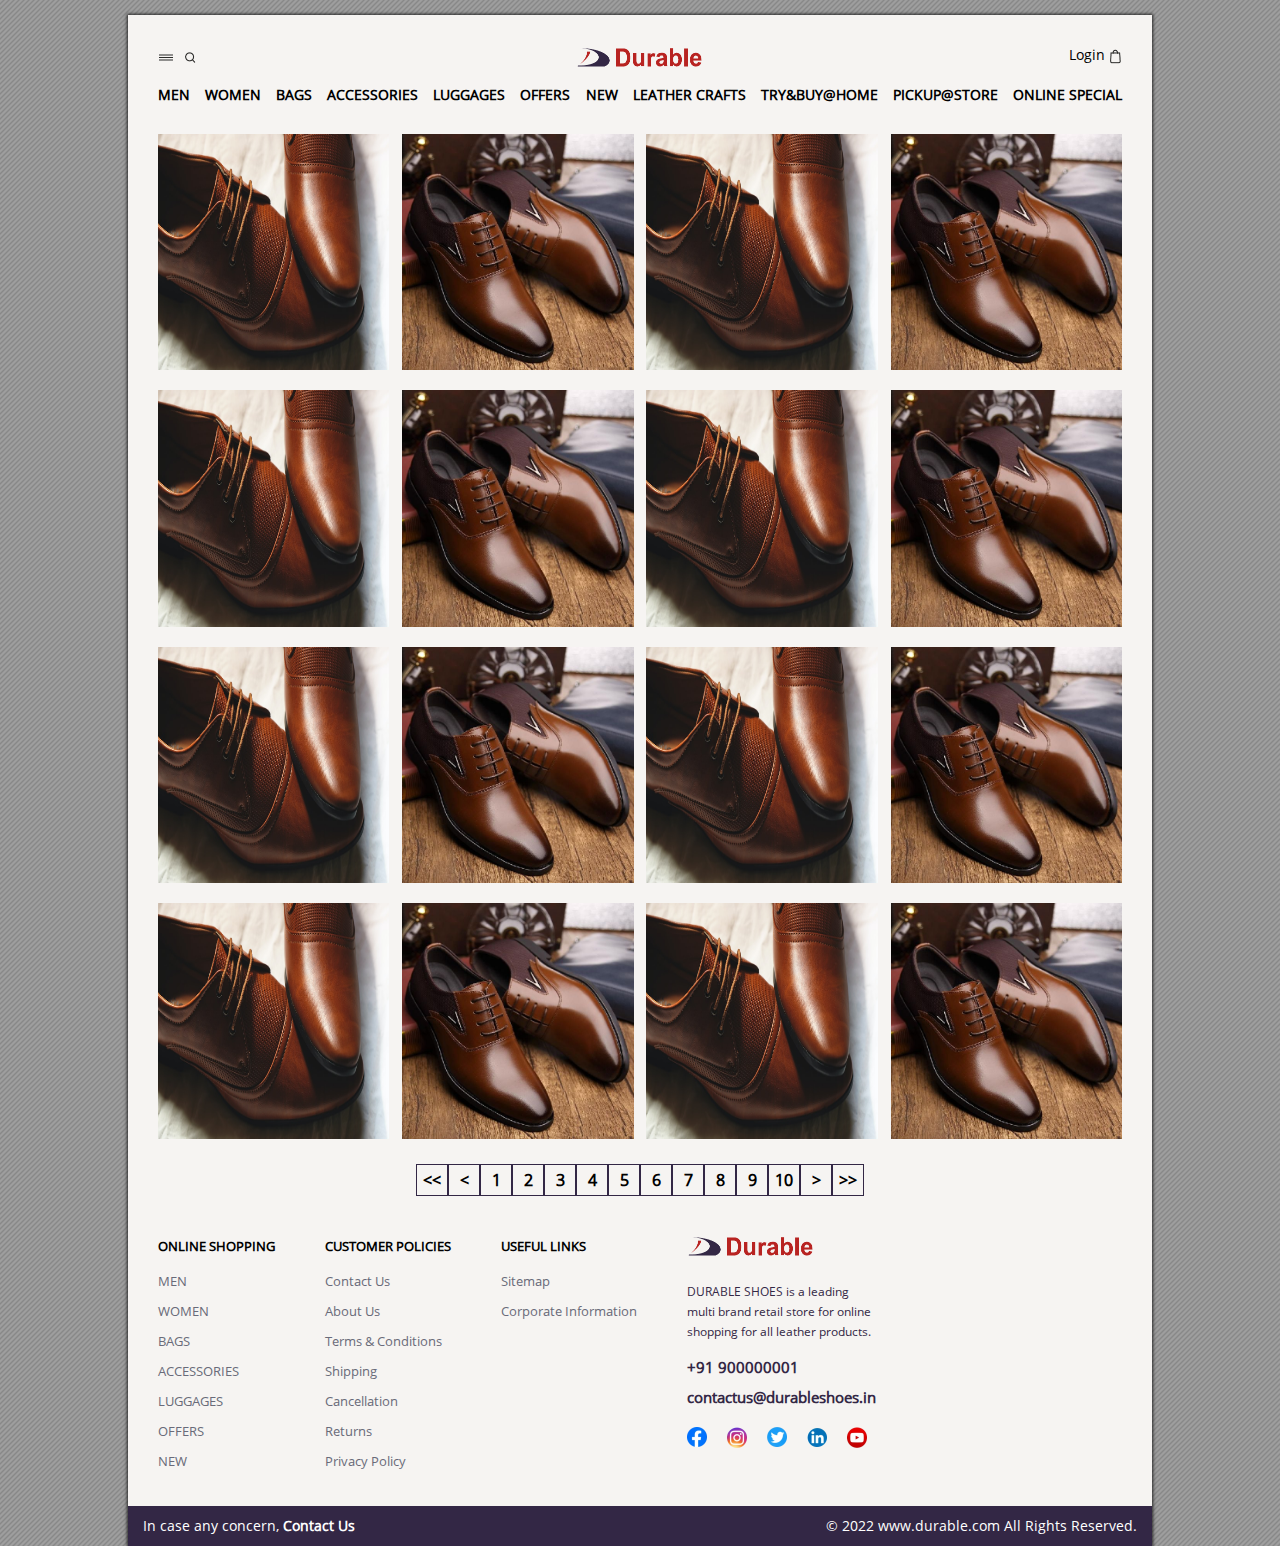
<file: women.html>
<!DOCTYPE html>
<html lang="en">

<head>
    <meta charset="utf-8" />
    <title>Durable Shoes :: Online Shopping</title>
    <meta name="viewport" content="width=device-width, initial-scale=1" />
    <link rel="icon" type="image/x-icon" href="favicon.ico" />
    <link href="css/styles.css" rel="stylesheet" type="text/css" />
</head>

<body>
    <div class="main-container">
        <div class="inner-container">
            <div class="header">
                <div class="logo-container">
                    <div class="search">
                        <img src="images/search.png" alt="search" />
                    </div>
                    <div class="logo">
                        <a href="index.html">
                            <img src="images/logo.png" alt="logo" />
                        </a>
                    </div>
                    <div class="user-info">
                        Login
                        <img src="images/user-icon.png" alt="user-info" />
                    </div>
                </div>
                <div class="menu-container">
                    <ul>
                        <li><a href="men.html">MEN</a></li>
                        <li><a href="women.html">WOMEN</a></li>
                        <li><a href="bags.html">BAGS</a></li>
                        <li><a href="accessories.html">ACCESSORIES</a></li>
                        <li><a href="luggages.html">LUGGAGES</a></li>
                        <li><a href="offers.html">OFFERS</a></li>
                        <li><a href="new.html">NEW</a></li>
                        <li><a href="index.html">LEATHER CRAFTS</a></li>
                        <li><a href="index.html">TRY&BUY@HOME</a></li>
                        <li><a href="index.html">PICKUP@STORE</a></li>
                        <li><a href="index.html">ONLINE SPECIAL</a></li>
                    </ul>
                </div>
            </div>
            <div class="body-center">
                <div class="product-list">
                    <ul>
                        <li><img src="images/pic1.jpg" /></li>
                        <li><img src="images/pic2.jpg" /></li>
                        <li><img src="images/pic1.jpg" /></li>
                        <li><img src="images/pic2.jpg" /></li>
                    </ul>
                    <ul>
                        <li><img src="images/pic1.jpg" /></li>
                        <li><img src="images/pic2.jpg" /></li>
                        <li><img src="images/pic1.jpg" /></li>
                        <li><img src="images/pic2.jpg" /></li>
                    </ul>
                    <ul>
                        <li><img src="images/pic1.jpg" /></li>
                        <li><img src="images/pic2.jpg" /></li>
                        <li><img src="images/pic1.jpg" /></li>
                        <li><img src="images/pic2.jpg" /></li>
                    </ul>
                    <ul>
                        <li><img src="images/pic1.jpg" /></li>
                        <li><img src="images/pic2.jpg" /></li>
                        <li><img src="images/pic1.jpg" /></li>
                        <li><img src="images/pic2.jpg" /></li>
                    </ul>
                </div>
                <div class="paging">
                    <ul>
                        <li><<</li>
                        <li><</li>
                        <li>1</li>
                        <li>2</li>
                        <li>3</li>
                        <li>4</li>
                        <li>5</li>
                        <li>6</li>
                        <li>7</li>
                        <li>8</li>
                        <li>9</li>
                        <li>10</li>
                        <li>></li>
                        <li>>></li>
                    </ul>
                </div>
            </div>
            <div class="footer">
                <div class="links-container">
                    <div class="column">
                        <ul>
                            <li class="title">ONLINE SHOPPING</li>
                            <li><a href="men.html">MEN</a></li>
                            <li><a href="women.html">WOMEN</a></li>
                            <li><a href="bags.html">BAGS</a></li>
                            <li><a href="accessories.html">ACCESSORIES</a></li>
                            <li><a href="luggages.html">LUGGAGES</a></li>
                            <li><a href="offers.html">OFFERS</a></li>
                            <li><a href="new.html">NEW</a></li>
                        </ul>
                    </div>
                    <div class="column">
                        <ul>
                            <li class="title">CUSTOMER POLICIES</li>
                             <li><a href="contactus.html">Contact Us</a></li>
                            <li><a href="aboutus.html">About Us</a></li>
                            <li><a href="#">Terms & Conditions</a></li>
                            <li><a href="#">Shipping</a></li>
                            <li><a href="#">Cancellation</a></li>
                            <li><a href="#">Returns</a></li>
                            <li><a href="#">Privacy Policy</a></li>
                        </ul>
                    </div>
                    <div class="column">
                        <ul>
                            <li class="title">USEFUL LINKS</li>
                            <li><a href="#">Sitemap</a></li>
                            <li><a href="#">Corporate Information</a></li>
                        </ul>
                    </div>
                    <div class="column-w">
                        <div class="logo-2">
                            <img src="images/logo.png" alt="logo" />
                        </div>
                        <div class="info">
                            DURABLE SHOES is a leading multi brand retail store for online shopping for all leather products.
                        </div>
                        <div class="info2">
                            +91 900000001
                        </div>
                        <div class="info2">
                            contactus@durableshoes.in
                        </div>
                        <div class="info2">
                            <ul class="social-media">
                                <li>
                                    <a href="#">
                                        <img src="images/fb-logo.png"/>
                                    </a>
                                </li>
                                <li>
                                    <a href="#">
                                        <img src="images/insta-logo.png"/>
                                    </a>
                                </li>
                                <li>
                                    <a href="#">
                                        <img src="images/tw-logo.png"/>
                                    </a>
                                </li>
                                <li>
                                    <a href="#">
                                        <img src="images/in-logo.png"/>
                                    </a>
                                </li>
                                <li>
                                    <a href="#">
                                        <img src="images/yt-logo.png"/>
                                    </a>
                                </li>
                            </ul>
                        </div>
                    </div>
                </div>
            </div>
        </div>
        <div class="bottom">
            <div class="left">
                In case any concern, <a href="#">Contact Us</a>
            </div>
            <div class="right">
                &copy; 2022 www.durable.com All Rights Reserved.
            </div>
        </div>
    </div>
</body>

</html>
</file>
<file: css/styles.css>
@font-face {
    font-family: OpenSansFont;
    src: url(fonts/open-sans/OpenSans-Regular.ttf);
  }

html, body {
    height: 100%;
}

body {
    background-image: url('images/bg.png');
    min-height: 100vh;
    margin: 0;
    font-family: OpenSansFont;
}

.main-container {
    display: flex;
    flex-direction: column;
    width: 80vw;
    align-self: center;
    background-color: #F6F4F2;
    min-height: 50%;
    box-shadow: 0px 0px 3px 1px rgba(0,0,0,0.75);
    margin: 0 auto;
    transform: translateY(15px);
    box-sizing: border-box;
}

.inner-container {
    margin: 30px;
}

.header {
    width: 100%;
}

.logo-container {
    clear: both;
    height: 25px;
}

.search {
    float:left;
    width: 6%;
}

.search img {
    vertical-align: middle;
}

.logo {
    float: left;
    width: 88%;
    text-align: center;
    vertical-align: middle;
}

.logo img {
    vertical-align: middle;
}

.user-info {
    float:left;
    width: 6%;
    text-align: right;
    vertical-align: middle;
    font-size: 14px;
}

.user-info img {
    vertical-align: middle;
}

.menu-container {
    display: flex;
    width: 100%;
    margin-top: 15px;
}

.menu-container ul {
    margin: 0;
    padding: 0;
    list-style-type: none;
    width: 100%;
    display: flex;
    flex-direction: row;
    place-content: flex-start space-between;
}

.menu-container ul li {
   display: inline-block;
   font-size: 14px;
}

.menu-container ul li a {
    text-decoration: none;
    color: #000;
    font-weight: 600;
 }

 .menu-container ul li a:visited,
 .menu-container ul li a:hover {
    text-decoration: none;
    color: #000;
 }

 .body-center {
    margin-top: 30px;
 }

 .image-carousel-container {
    position: relative;
 }

.image-carousel-container .mySlides {
    display: none;
}

.prev, .next {
    cursor: pointer;
    position: absolute;
    top: 50%;
    width: auto;
    padding: 16px;
    margin-top: -22px;
    color: white;
    font-weight: bold;
    font-size: 18px;
    transition: 0.6s ease;
    border-radius: 0 3px 3px 0;
    user-select: none;
}

  /* Position the "next button" to the right */
.next {
    right: 0;
    border-radius: 3px 0 0 3px;
}

/* On hover, add a black background color with a little bit see-through */
.prev:hover, .next:hover {
    background-color: rgba(0,0,0,0.8);
}

.fade {
    animation-name: fade;
    animation-duration: 1.5s;
}
  
@keyframes fade {
    from {opacity: .4} 
    to {opacity: 1}
}

                        
.footer {
    width: 100%;
    padding-top: 10px;
}

.footer .column {
    float: left;
    padding-right: 50px;
}

.footer .column-w {
    width: 20%;
    float: left;
}

.footer .column-w .logo-2 {
    margin-top: 10px;
    margin-bottom: 20px;
}

.footer .column-w .info {
    font-size: 12px;
    color: #332745;
    line-height: 20px;
    margin-bottom: 15px;
}

.footer .column-w .info2 {
    font-weight: 600;
    font-size: 15px;
    color: #332745;
    line-height: 20px;
    margin-bottom: 10px;
}

.footer .column-w .info2 .social-media {
    margin: 0;
    padding: 0;
    list-style-type: none;
    width: 100%;
    display: flex;
    flex-direction: row;
    place-content: flex-start;
    margin-top: 20px;
}

.footer .column-w .info2 .social-media li {
    display: inline-block;
    font-size: 14px;
    padding-right: 20px;
 }
 
 .footer .column-w .info2 .social-media li a {
     text-decoration: none;
     color: #000;
     font-weight: 600;
  }

.footer ul {
    margin: 0;
    padding: 0;
    list-style-type: none;
    width: 100%;
}

.footer ul li {
    line-height: 30px;
    font-size: 13px;
}

.footer ul li.title {
    font-weight: 600;
    line-height: 40px;
}

.footer ul li a {
    text-decoration: none;
    color: #696b79;
 }

 .footer ul li a:visited,
 .footer ul li a:hover {
    text-decoration: none;
    color: #696b79;
 }

 .main-container .bottom {
    height: 40px;
    line-height: 40px;
    clear: both;
    width: 100%;
    background-color: #332745;
    color: #FFFFFF;
    padding-left: 15px;
    padding-right: 15px;
    box-sizing: border-box;
    font-size: 14px;
 }

 .main-container .bottom .left {
    float: left;
 }

 .main-container .bottom .right {
    float: right;
 }

 .main-container .bottom a {
    text-decoration: none;
    color: #fff;
    font-weight: 600;
 }

 .main-container .bottom a:visited,
 .main-container .bottom a:hover {
    text-decoration: none;
    color: #fff;
 }

 .jis-trigger:not(.jis-init),
.jis-trigger:not(.jis-init) ~ .title:not(#build),
.jis-wrapper ~ #build {
    display: none;
}

.product-list {
    margin-top: 25px;
}

.product-list ul {
    list-style-type: none;
    margin: 0;
    padding: 0;
    width: 100%;
    display: flex;
    flex-direction: row;
    place-content: flex-start space-between;
    margin-bottom: 20px;
}

.product-list ul li {
    display: inline-block;
    width: 24%;
 }

 .product-list ul li img {
    width: 100%;
    height: 100%;
 }

 .paging {
    margin-top: 25px;
 }

 .paging ul {
    list-style-type: none;
    margin: 0;
    padding: 0;
    width: 100%;
    display: flex;
    flex-direction: row;
    place-content: center;
    margin-bottom: 20px;
 }

 .paging ul li {
    display: inline-block;
    width: 30px;
    height: 30px;
    border:solid 1px #332745;
    text-align: center;
    font-weight: 600;
    line-height: 30px;
 }
</file>
<file: css/jis.min.css>
﻿.jis-wrapper {
    font-family: Arial, Helvetica;
    font-size: small;
    position: relative;
    z-index: 1;
    min-height: 450px;
}

.jis-wrapper img {
    border: 0
}

.jis-wrapper ul {
    list-style: none;
    margin: 0;
    padding: 0;
    width: 100%;
    overflow: hidden;
    position: relative;
    z-index: 1;
}

.jis-wrapper ul li {
    float: left;
    position: relative;
    z-index: 1;
    display: none;
    width: 100%;
    height: 100%
}

.jis-wrapper ul li a {
    position: relative;
    display: block;
    left: 0;
    top: 0;
    right: 0;
    bottom: 0;
    z-index: 2
}

.jis-wrapper ul li .jis-title {
    position: relative;
    z-index: 3;
    height: 40px;
    bottom: 40px;
    line-height: 40px;
    padding: 0 15px;
    color: #fff;
    text-shadow: 0 1px #000;
    background: rgba(0, 0, 0, 0.6);
    overflow: hidden;
    display: none
}

.jis-wrapper ul li.jis-selected {
    display: block
}

.jis-wrapper ul li.jis-selected .jis-title {
    display: block
}

.jis-wrapper ul.jis-loading {
    background: 0
}

.jis-wrapper .jis-direction .jis-direction-prev {
    background: url('images/prev.png') no-repeat
}

.jis-wrapper .jis-direction .jis-direction-next {
    background: url('images/next.png') no-repeat
}

.jis-wrapper .jis-direction .jis-direction-prev,
.jis-wrapper .jis-direction .jis-direction-next {
    position: absolute;
    height: 42px;
    width: 30px;
    top: 50%;
    left: 0;
    margin-top: -21px;
    z-index: 3;
    cursor: pointer;
    text-indent: -9999px;
    -moz-transition: width .4s ease, left .4s ease;
    -o-transition: width .4s ease, left .4s ease;
    -webkit-transition: width .4s ease, left .4s ease;
    transition: width .4s ease, left .4s ease
}

.jis-wrapper .jis-direction .jis-direction-next {
    right: 0;
    left: auto;
    -moz-transition: width .4s ease, right .4s ease, background-position .4s ease;
    -o-transition: width .4s ease, right .4s ease, background-position .4s ease;
    -webkit-transition: width .4s ease, right .4s ease, background-position .4s ease;
    transition: width .4s ease, right .4s ease, background-position .4s ease
}

.jis-wrapper .jis-control {
    position: relative;
    z-index: 3;
    height: 30px;
    bottom: 0;
    left: 0;
    display: none;
}

.jis-wrapper .jis-control .jis-control-list {
    display: table;
    margin: 0 auto;
    padding: 10px 15px
}

.jis-wrapper .jis-control .jis-control-list a {
    display: inline-block;
    border-radius: 6px;
    width: 10px;
    height: 10px;
    cursor: pointer;
    text-decoration: none;
    margin: 0 10px;
    text-indent: -9999px;
    background-position: 0 -94px;
    -moz-transition: background .4s ease;
    -o-transition: background .4s ease;
    -webkit-transition: background .4s ease;
    transition: background .4s ease
}

.jis-wrapper .jis-control .jis-control-list a:hover,
.jis-wrapper .jis-control .jis-control-list a.jis-selected {
    background-position: 0 -84px
}

.jis-wrapper.jis-slide-last:not(.jis-slide-recursion) .jis-direction-next,
.jis-wrapper.jis-slide-first:not(.jis-slide-recursion) .jis-direction-prev {
    opacity: .5;
    cursor: default;
    right: -30px;
    left: auto;
    width: 30px;
}
</file>
